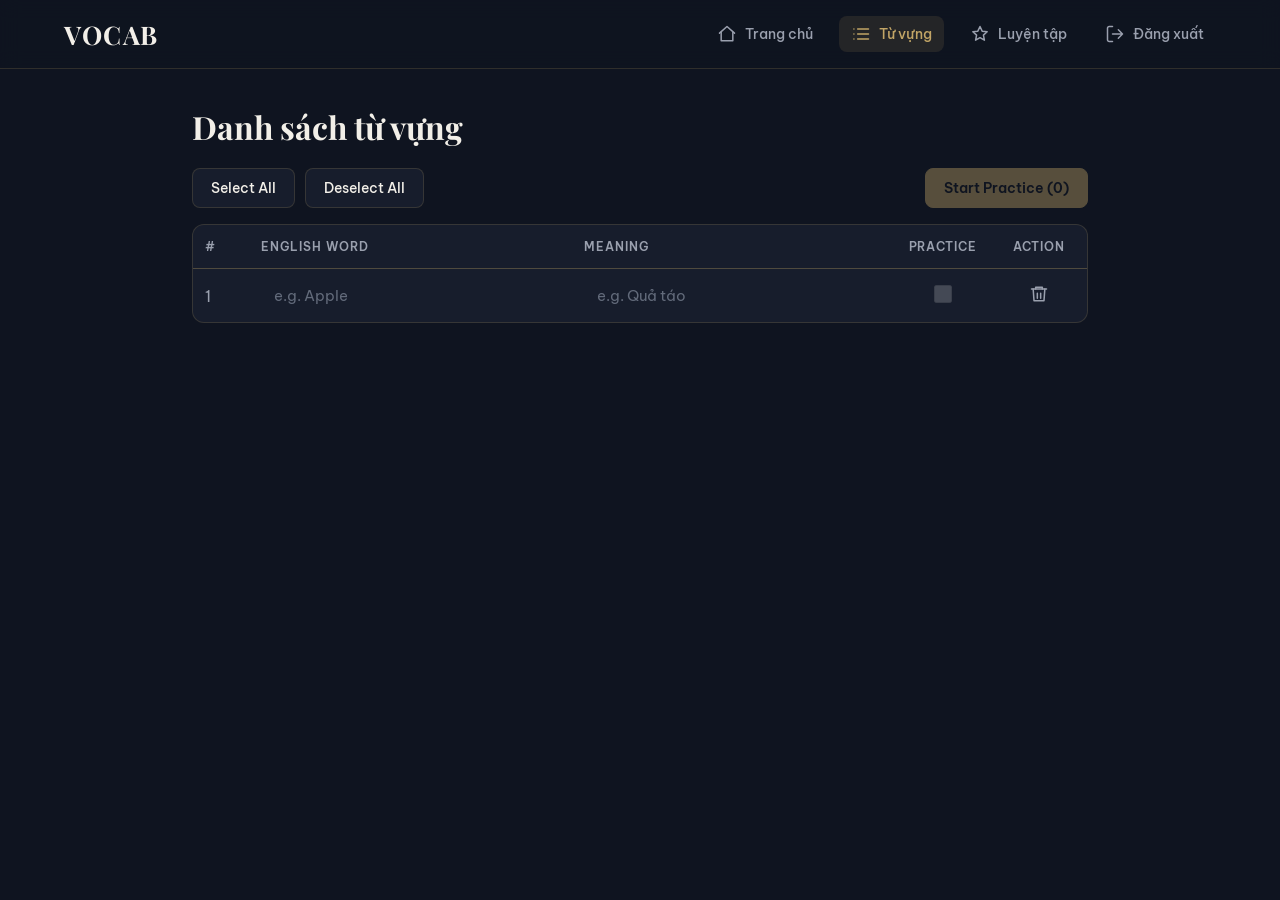
<file: tuvung.html>
<!DOCTYPE html>
<html lang="vi">
<head>
  <meta charset="UTF-8">
  <meta name="viewport" content="width=device-width, initial-scale=1">
  <title>Vocab - Lưu Từ Vựng</title>
  <link rel="preconnect" href="https://fonts.googleapis.com">
  <link rel="preconnect" href="https://fonts.gstatic.com" crossorigin>
  <link href="https://fonts.googleapis.com/css2?family=Be+Vietnam+Pro:wght@400;500;600&family=Playfair+Display:wght@700&display=swap" rel="stylesheet">
  <style>
    :root {
      --ink: #0f1420;
      --ink-soft: #171d2c;
      --line: rgba(194, 165, 102, 0.18);
      --paper: #f2efe8;
      --muted: #9aa0ae;
      --gold: #c2a566;
      --danger: #d9776b;
      --serif: "Playfair Display", "Times New Roman", serif;
      --sans: "Be Vietnam Pro", system-ui, -apple-system, "Segoe UI", sans-serif;
    }
    *, *::before, *::after { box-sizing: border-box; margin: 0; padding: 0; }
    body { min-height: 100vh; background: var(--ink); color: var(--paper); font-family: var(--sans); -webkit-font-smoothing: antialiased; }
    a:focus-visible, button:focus-visible, input:focus-visible { outline: 2px solid var(--gold); outline-offset: 3px; }

    /* ---------- Header ---------- */
    .topbar {
      position: sticky; top: 0; z-index: 10;
      display: flex; align-items: center; justify-content: space-between;
      padding: 16px clamp(16px, 5vw, 64px);
      background: rgba(15, 20, 32, 0.9);
      backdrop-filter: blur(10px); -webkit-backdrop-filter: blur(10px);
      border-bottom: 1px solid var(--line);
    }
    .logo { font-family: var(--serif); font-size: 1.6rem; font-weight: 700; letter-spacing: 0.06em; color: var(--paper); text-decoration: none; }
    .nav { display: flex; gap: clamp(4px, 1.5vw, 14px); list-style: none; }
    .nav a, .nav button {
      display: inline-flex; align-items: center; gap: 8px;
      padding: 8px 12px; border-radius: 8px; border: 0; background: none; cursor: pointer;
      font: 500 0.9rem var(--sans); color: var(--muted); text-decoration: none;
      transition: color 0.2s, background 0.2s;
    }
    .nav a:hover, .nav button:hover, .nav a[aria-current="page"] { color: var(--paper); background: rgba(194, 165, 102, 0.12); }
    .nav a[aria-current="page"] { color: var(--gold); }
    svg { width: 20px; height: 20px; flex: none; fill: none; stroke: currentColor; stroke-width: 1.8; stroke-linecap: round; stroke-linejoin: round; }

    /* ---------- Layout ---------- */
    main { max-width: 960px; margin: 0 auto; padding: 36px clamp(16px, 4vw, 32px) 80px; }
    h1 { font-family: var(--serif); font-size: clamp(1.5rem, 3.5vw, 2rem); margin-bottom: 20px; }

    .toolbar { display: flex; flex-wrap: wrap; gap: 10px; margin-bottom: 16px; }
    .btn {
      padding: 10px 18px; border-radius: 8px; cursor: pointer;
      font: 500 0.9rem var(--sans); border: 1px solid var(--line);
      background: var(--ink-soft); color: var(--paper);
      transition: border-color 0.2s, background 0.2s, opacity 0.2s;
    }
    .btn:hover { border-color: var(--gold); }
    .btn-primary { margin-left: auto; background: var(--gold); border-color: var(--gold); color: var(--ink); font-weight: 600; }
    .btn-primary:hover { background: #d3b877; }
    .btn:disabled { opacity: 0.4; cursor: not-allowed; }
    .btn:disabled:hover { border-color: var(--line); }
    .btn-primary:disabled:hover { background: var(--gold); border-color: var(--gold); }

    /* ---------- Table ---------- */
    .table-wrap { overflow-x: auto; border: 1px solid var(--line); border-radius: 12px; background: var(--ink-soft); }
    table { width: 100%; border-collapse: collapse; min-width: 560px; }
    th { padding: 14px 12px; text-align: left; font-size: 0.78rem; font-weight: 600; letter-spacing: 0.08em; color: var(--muted); border-bottom: 1px solid var(--line); }
    td { padding: 6px 12px; border-bottom: 1px solid rgba(194, 165, 102, 0.08); vertical-align: middle; }
    tr:last-child td { border-bottom: 0; }
    .col-idx { width: 56px; color: var(--muted); font-variant-numeric: tabular-nums; }
    .col-chk, .col-act { width: 96px; text-align: center; }
    th.col-chk, th.col-act { text-align: center; }

    td input[type="text"] {
      width: 100%; padding: 10px 12px; border-radius: 8px;
      border: 1px solid transparent; background: transparent;
      font: 400 0.95rem var(--sans); color: var(--paper);
      transition: border-color 0.2s, background 0.2s;
    }
    td input[type="text"]::placeholder { color: #626a7a; }
    td input[type="text"]:hover { border-color: var(--line); }
    td input[type="text"]:focus { outline: none; border-color: var(--gold); background: var(--ink); }

    input[type="checkbox"] { width: 18px; height: 18px; accent-color: var(--gold); cursor: pointer; }
    input[type="checkbox"]:disabled { opacity: 0.3; cursor: not-allowed; }

    .del { padding: 8px; border: 0; border-radius: 8px; background: none; color: var(--muted); cursor: pointer; transition: color 0.2s, background 0.2s; }
    .del:hover { color: var(--danger); background: rgba(217, 119, 107, 0.12); }

    @media (max-width: 640px) {
      .nav span { display: none; }
      .nav a, .nav button { padding: 9px; }
      .btn-primary { margin-left: 0; width: 100%; }
    }
  </style>
</head>
<body>

  <header class="topbar">
    <a class="logo" href="index.html" aria-label="VOCAB - Trang chủ">VOCAB</a>
    <nav aria-label="Điều hướng chính">
      <ul class="nav">
        <li><a href="index.html" title="Trang chủ">
          <svg viewBox="0 0 24 24" aria-hidden="true"><path d="M3 11l9-8 9 8"/><path d="M5 10v10h14V10"/></svg><span>Trang chủ</span></a></li>
        <li><a href="tuvung.html" aria-current="page" title="Danh sách từ vựng">
          <svg viewBox="0 0 24 24" aria-hidden="true"><path d="M8 6h13M8 12h13M8 18h13"/><path d="M3.5 6h.01M3.5 12h.01M3.5 18h.01"/></svg><span>Từ vựng</span></a></li>
        <li><a href="luyentap.html" title="Luyện tập">
          <svg viewBox="0 0 24 24" aria-hidden="true"><path d="M12 3l2.6 5.6 6 .7-4.5 4.1 1.2 6L12 16.4 6.7 19.4l1.2-6L3.4 9.3l6-.7z"/></svg><span>Luyện tập</span></a></li>
        <li><button type="button" id="logout" title="Đăng xuất">
          <svg viewBox="0 0 24 24" aria-hidden="true"><path d="M9 21H5a2 2 0 0 1-2-2V5a2 2 0 0 1 2-2h4"/><path d="M16 17l5-5-5-5M21 12H9"/></svg><span>Đăng xuất</span></button></li>
      </ul>
    </nav>
  </header>

  <main>
    <h1>Danh sách từ vựng</h1>

    <div class="toolbar">
      <button type="button" class="btn" id="selectAll">Select All</button>
      <button type="button" class="btn" id="deselectAll">Deselect All</button>
      <button type="button" class="btn btn-primary" id="startPractice" disabled>Start Practice (0)</button>
    </div>

    <div class="table-wrap">
      <table>
        <thead>
          <tr>
            <th class="col-idx">#</th>
            <th>ENGLISH WORD</th>
            <th>MEANING</th>
            <th class="col-chk">PRACTICE</th>
            <th class="col-act">ACTION</th>
          </tr>
        </thead>
        <tbody id="vocabBody"></tbody>
      </table>
    </div>
  </main>

  <script>
    const STORE_KEY = "vocab_words";       // localStorage: toàn bộ từ vựng
    const PRACTICE_KEY = "vocab_practice"; // sessionStorage: từ được chọn luyện tập

    const body = document.getElementById("vocabBody");
    const startBtn = document.getElementById("startPractice");
    let nextId = 1;
    let rows = []; // { id, word, meaning, checked }

    const isEmpty = r => !r.word.trim() && !r.meaning.trim();
    const isComplete = r => !!(r.word.trim() && r.meaning.trim());
    const newRow = (word = "", meaning = "") => ({ id: nextId++, word, meaning, checked: false });

    function save() {
      try {
        const data = rows.filter(r => !isEmpty(r)).map(r => ({ word: r.word, meaning: r.meaning }));
        localStorage.setItem(STORE_KEY, JSON.stringify(data));
      } catch (e) { console.error("Không thể lưu dữ liệu:", e); }
    }

    function load() {
      try {
        const data = JSON.parse(localStorage.getItem(STORE_KEY) || "[]");
        if (Array.isArray(data)) rows = data.map(d => newRow(String(d.word || ""), String(d.meaning || "")));
      } catch (e) { rows = []; }
      rows.push(newRow());
    }

    function updateCount() {
      const n = rows.filter(r => r.checked && isComplete(r)).length;
      startBtn.textContent = "Start Practice (" + n + ")";
      startBtn.disabled = n === 0;
    }

    function buildRow(r) {
      const tr = document.createElement("tr");
      tr.dataset.id = r.id;

      const idx = document.createElement("td");
      idx.className = "col-idx";

      const chkTd = document.createElement("td");
      chkTd.className = "col-chk";
      const chk = document.createElement("input");
      chk.type = "checkbox";
      chk.checked = r.checked;
      chk.disabled = !isComplete(r);
      chk.setAttribute("aria-label", "Chọn để luyện tập");
      chk.addEventListener("change", () => { r.checked = chk.checked; updateCount(); });
      chkTd.appendChild(chk);

      const mkInput = (field, placeholder, label) => {
        const td = document.createElement("td");
        const input = document.createElement("input");
        input.type = "text";
        input.value = r[field];
        input.placeholder = placeholder;
        input.setAttribute("aria-label", label);
        input.autocomplete = "off";
        input.addEventListener("input", () => {
          r[field] = input.value;
          chk.disabled = !isComplete(r);
          if (chk.disabled) { r.checked = false; chk.checked = false; }
          // Gõ vào hàng trống cuối cùng -> tự thêm hàng trống mới bên dưới
          if (r === rows[rows.length - 1] && !isEmpty(r)) {
            const fresh = newRow();
            rows.push(fresh);
            body.appendChild(buildRow(fresh));
            renumber();
          }
          save();
          updateCount();
        });
        td.appendChild(input);
        return td;
      };

      const wordTd = mkInput("word", "e.g. Apple", "English word");
      const meaningTd = mkInput("meaning", "e.g. Quả táo", "Meaning");

      const actTd = document.createElement("td");
      actTd.className = "col-act";
      const del = document.createElement("button");
      del.type = "button";
      del.className = "del";
      del.title = "Xóa";
      del.setAttribute("aria-label", "Xóa từ vựng");
      del.innerHTML = '<svg viewBox="0 0 24 24" aria-hidden="true"><path d="M3 6h18"/><path d="M8 6V4h8v2"/><path d="M19 6l-1 14H6L5 6"/><path d="M10 11v6M14 11v6"/></svg>';
      del.addEventListener("click", () => {
        rows = rows.filter(x => x !== r);
        if (!rows.length || !isEmpty(rows[rows.length - 1])) rows.push(newRow());
        save();
        render();
      });
      actTd.appendChild(del);

      tr.append(idx, wordTd, meaningTd, chkTd, actTd);
      return tr;
    }

    function renumber() {
      body.querySelectorAll("tr").forEach((tr, i) => { tr.firstElementChild.textContent = i + 1; });
    }

    function render() {
      body.replaceChildren(...rows.map(buildRow));
      renumber();
      updateCount();
    }

    document.getElementById("selectAll").addEventListener("click", () => {
      rows.forEach(r => { r.checked = isComplete(r); });
      render();
    });

    document.getElementById("deselectAll").addEventListener("click", () => {
      rows.forEach(r => { r.checked = false; });
      render();
    });

    startBtn.addEventListener("click", () => {
      const chosen = rows.filter(r => r.checked && isComplete(r)).map(r => ({ word: r.word.trim(), meaning: r.meaning.trim() }));
      if (!chosen.length) return;
      try { sessionStorage.setItem(PRACTICE_KEY, JSON.stringify(chosen)); } catch (e) { console.error(e); }
      window.location.href = "luyentap.html";
    });

    document.getElementById("logout").addEventListener("click", () => {
      try { sessionStorage.clear(); } catch (e) {}
      window.location.href = "index.html";
    });

    load();
    render();
  </script>
</body>
</html>
</file>
